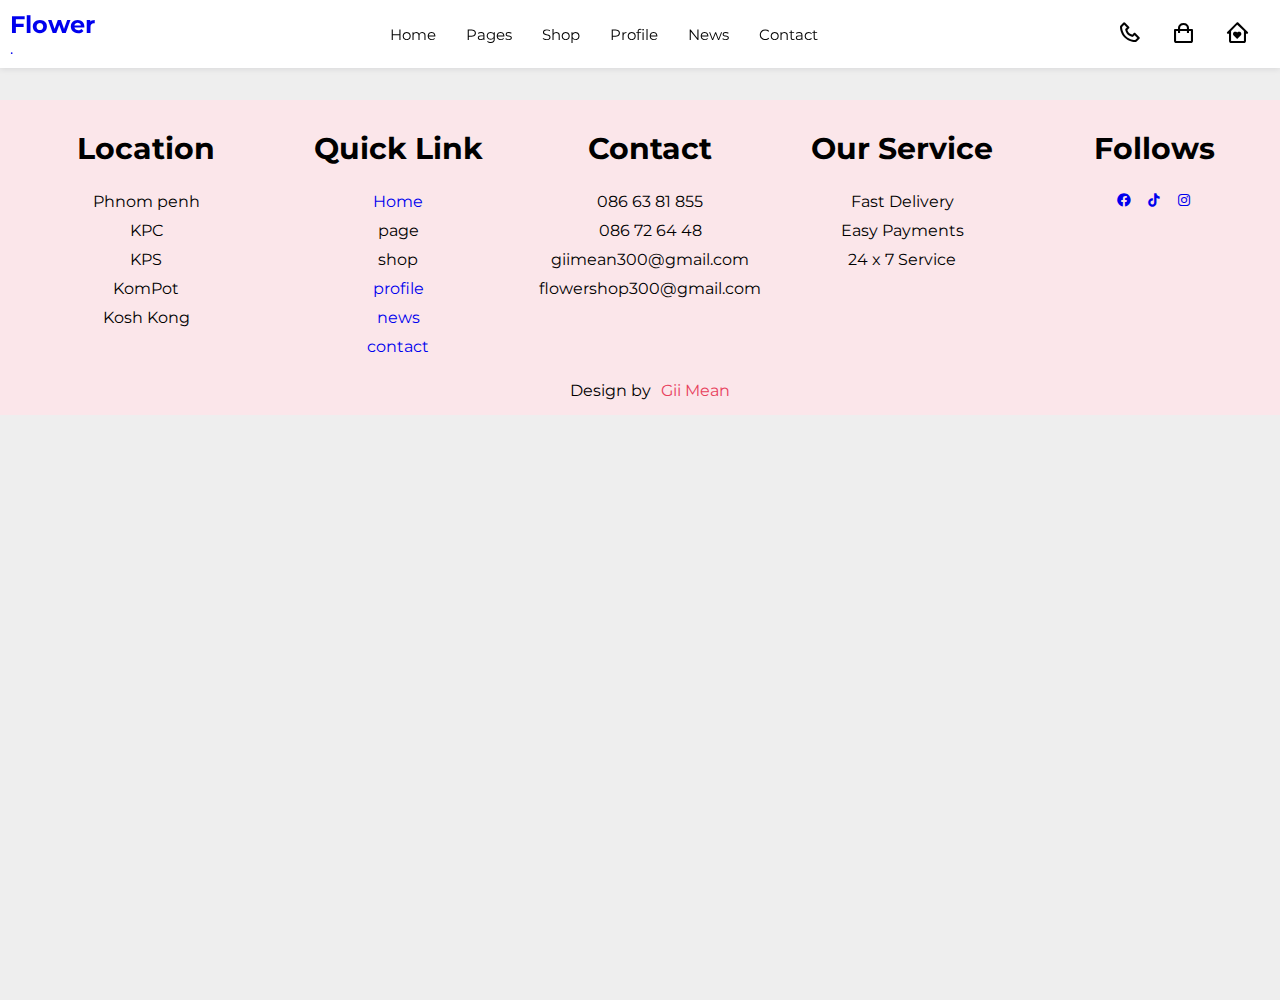
<file: contact.html>
<!DOCTYPE html>
<html>
<head>
	<title>contact</title>
	 <link rel="stylesheet" type="text/css" href="yoyo.css">

    <link rel="stylesheet"
  href="https://unpkg.com/boxicons@latest/css/boxicons.min.css">

  <link rel="preconnect" href="https://fonts.googleapis.com">
  <link rel="preconnect" href="https://fonts.gstatic.com" crossorigin>
  <link href="https://fonts.googleapis.com/css2?family=Montez&family=Montserrat:wght@300;400;500;600;700;800;900&display=swap" rel="stylesheet">
</head>
<body>
	<header>
      <a href="#"><h2>Flower</h2> <span>.<span></a> 
       <div>      
        <ul class="navbar">
            <li><a href="index.html">Home</a></li>
            <li><a href="#">Pages</a></li>
            <li><a href="#">Shop</a></li>
            <li><a href="profile.html">Profile</a></li>
            <li><a href="new.html">News</a></li>
            <li><a href="contact.html">Contact</a></li>
        </ul>
        </div>
        <div class="h-icons">
            <a href="contact.html"><i class='bx bx-phone'></i></a>
            <a href="#"><i class='bx bx-shopping-bag'></i></a>
            <a href="index.html"><i class='bx bx-home-heart'></i></a>
        </div>
        
     </header>
      <footer>
        <div class="footer_main">

            <div class="footer_tag">
                <h2>Location</h2>
                <p>Phnom penh</p>
                <p>KPC</p>
                <p>KPS</p>
                <p>KomPot</p>
                <p>Kosh Kong</p>
            </div>

            <div class="footer_tag">
                <h2>Quick Link</h2>
                <a href="index.html"><p>Home</p></a>
                <p>page</p>
                <p>shop</p>
                <a href="profile.html"><p>profile</p></a>
                <a href="new.html"><p>news</p></a>
                <a href="contact.html"><p>contact</p></a>
            </div>

            <div class="footer_tag">
                <h2>Contact</h2>
                <p>086 63 81 855</p>
                <p>086 72 64 48</p>
                <p>giimean300@gmail.com</p>
                <p>flowershop300@gmail.com</p>
            </div>

            <div class="footer_tag">
                <h2>Our Service</h2>
                <p>Fast Delivery</p>
                <p>Easy Payments</p>
                <p>24 x 7 Service</p>
            </div>

            <div class="footer_tag">
                <h2>Follows</h2>
                <a href="https://web.facebook.com/ahg.mean"><i class='bx bxl-facebook-circle'></i></a>
                <a href="https://www.tiktok.com/@__mean0"><i class='bx bxl-tiktok'></i></a>
                <a href="https://instagram.com/meangiiz?igshid=OGQ5ZDc2ODk2ZA=="><i class='bx bxl-instagram' ></i></a>
               
                
            </div>

        </div>

        <p class="end">Design by<span><i class="fa-solid fa-face-grin"></i> Gii Mean</span></p>

    </footer>

</body>
</html>
</file>
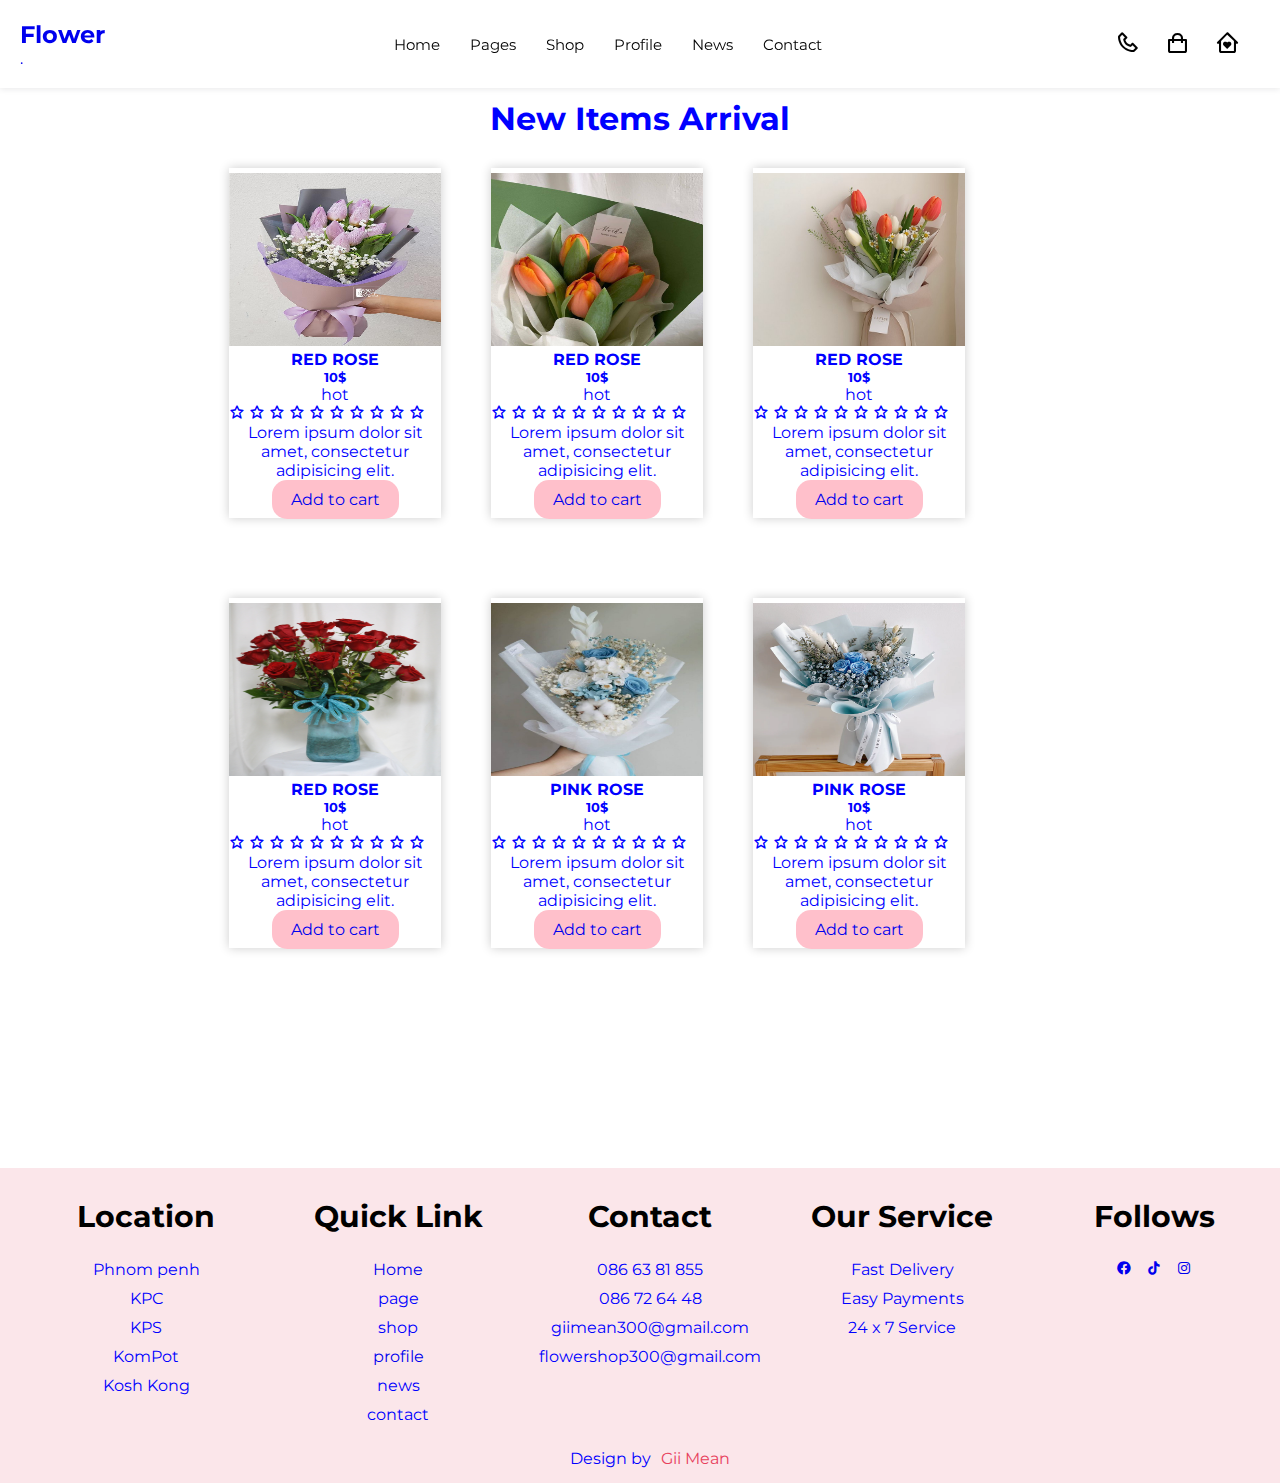
<file: new.html>
<!DOCTYPE html>
<html>
<head>
	<title>new</title>
	<link rel="stylesheet" type="text/css" href="mmmystyle.css">

    <link rel="stylesheet"
  href="https://unpkg.com/boxicons@latest/css/boxicons.min.css">

  <link rel="preconnect" href="https://fonts.googleapis.com">
  <link rel="preconnect" href="https://fonts.gstatic.com" crossorigin>
  <link href="https://fonts.googleapis.com/css2?family=Montez&family=Montserrat:wght@300;400;500;600;700;800;900&display=swap" rel="stylesheet">

</head>
<body>
	<header>
      <a href="#"><h2>Flower</h2> <span>.<span></a>
        
       <div>      
        <ul class="navbar">
            <li><a href="index.html">Home</a></li>
            <li><a href="#">Pages</a></li>
            <li><a href="#">Shop</a></li>
            <li><a href="profile.html">Profile</a></li>
            <li><a href="new.html">News</a></li>
            <li><a href="contact.html">Contact</a></li>
        </ul>
        </div>
        <div class="h-icons">
            <a href="contact.html"><i class='bx bx-phone'></i></a>
            <a href="#"><i class='bx bx-shopping-bag'></i></a>
            <a href="index.html"><i class='bx bx-home-heart'></i></a>
        </div>
        
     </header>
     <h1 align="center">New Flower Arrial </h1>

      <section class="menu">
            <font  color="blue"</font>
             <h1 align="center">New Items Arrival</h1>
       <div class="new-contect">
           <div class="box-row">
             <img src="new1.jpg">
             <h4>RED ROSE</h4>
             <h5>10$</h5>
               <p>hot</p>
                       <i class='bx bx-star'></i>
                       <i class='bx bx-star'></i>
                       <i class='bx bx-star'></i>
                       <i class='bx bx-star'></i>
                       <i class='bx bx-star'></i>
                       <i class='bx bx-star'></i>
                       <i class='bx bx-star'></i>
                       <i class='bx bx-star'></i>
                       <i class='bx bx-star'></i>
                       <i class='bx bx-star'></i>
                       <p>Lorem ipsum dolor sit amet, consectetur adipisicing elit.</p>
                       
                       <div class="bbt">
                  <a href="#">Add to cart</a>
                  
               </div>
            </div>
            <div class="box-row">
             <img src="new2.jpg">
             <h4>RED ROSE</h4>
             <h5>10$</h5>
               <p>hot</p>
                       <i class='bx bx-star'></i>
                       <i class='bx bx-star'></i>
                       <i class='bx bx-star'></i>
                       <i class='bx bx-star'></i>
                       <i class='bx bx-star'></i>
                       <i class='bx bx-star'></i>
                       <i class='bx bx-star'></i>
                       <i class='bx bx-star'></i>
                       <i class='bx bx-star'></i>
                       <i class='bx bx-star'></i>
               <p>Lorem ipsum dolor sit amet, consectetur adipisicing elit.</p>
               <div class="bbt">
                  <a href="#">Add to cart</a>
               </div>
            </div>
            <div class="box-row">
             <img src="new3.jpg">
             <h4>RED ROSE</h4>
             <h5>10$</h5>
               <p>hot</p>
                       <i class='bx bx-star'></i>
                       <i class='bx bx-star'></i>
                       <i class='bx bx-star'></i>
                       <i class='bx bx-star'></i>
                       <i class='bx bx-star'></i>
                       <i class='bx bx-star'></i>
                       <i class='bx bx-star'></i>
                       <i class='bx bx-star'></i>
                       <i class='bx bx-star'></i>
                       <i class='bx bx-star'></i>
               <p>Lorem ipsum dolor sit amet, consectetur adipisicing elit.</p>
               <div class="bbt">
                  <a href="#">Add to cart</a>
               </div>
            </div>
            <div class="box-row">
             <img src="new4.jpg">
             <h4>RED ROSE</h4>
             <h5>10$</h5>
               <p>hot</p>
                       <i class='bx bx-star'></i>
                       <i class='bx bx-star'></i>
                       <i class='bx bx-star'></i>
                       <i class='bx bx-star'></i>
                       <i class='bx bx-star'></i>
                       <i class='bx bx-star'></i>
                       <i class='bx bx-star'></i>
                       <i class='bx bx-star'></i>
                       <i class='bx bx-star'></i>
                       <i class='bx bx-star'></i>
               <p>Lorem ipsum dolor sit amet, consectetur adipisicing elit.</p>
               <div class="bbt">
                  <a href="#">Add to cart</a>
               </div>
            </div>
             <div class="box-row">
             <img src="new5.jpg">
             <h4>PINK ROSE</h4>
             <h5>10$</h5>
               <p>hot</p>
                       <i class='bx bx-star'></i>
                       <i class='bx bx-star'></i>
                       <i class='bx bx-star'></i>
                       <i class='bx bx-star'></i>
                       <i class='bx bx-star'></i>
                       <i class='bx bx-star'></i>
                       <i class='bx bx-star'></i>
                       <i class='bx bx-star'></i>
                       <i class='bx bx-star'></i>
                       <i class='bx bx-star'></i>
              
               <p>Lorem ipsum dolor sit amet, consectetur adipisicing elit.</p>
               <div class="bbt">
                  <a href="#">Add to cart</a>
               </div>
            </div>
            <div class="box-row">
             <img src="new6.webp">
             <h4>PINK ROSE</h4>
             <h5>10$</h5>
               <p>hot</p>
                       <i class='bx bx-star'></i>
                       <i class='bx bx-star'></i>
                       <i class='bx bx-star'></i>
                       <i class='bx bx-star'></i>
                       <i class='bx bx-star'></i>
                       <i class='bx bx-star'></i>
                       <i class='bx bx-star'></i>
                       <i class='bx bx-star'></i>
                       <i class='bx bx-star'></i>
                       <i class='bx bx-star'></i>
               <p>Lorem ipsum dolor sit amet, consectetur adipisicing elit.</p>
               <div class="bbt">
                  <a href="#">Add to cart</a>
               </div>
            </div>
        </div>
    </section>

    <footer>
        <div class="footer_main">

            <div class="footer_tag">
                <h2>Location</h2>
                <p>Phnom penh</p>
                <p>KPC</p>
                <p>KPS</p>
                <p>KomPot</p>
                <p>Kosh Kong</p>
            </div>

            <div class="footer_tag">
                <h2>Quick Link</h2>
                <a href="index.html"><p>Home</p></a>
                <p>page</p>
                <p>shop</p>
                <a href="profile.html"><p>profile</p></a>
                <p>news</p>
                <p>contact</p>
            </div>

            <div class="footer_tag">
                <h2>Contact</h2>
                <p>086 63 81 855</p>
                <p>086 72 64 48</p>
                <p>giimean300@gmail.com</p>
                <p>flowershop300@gmail.com</p>
            </div>

            <div class="footer_tag">
                <h2>Our Service</h2>
                <p>Fast Delivery</p>
                <p>Easy Payments</p>
                <p>24 x 7 Service</p>
            </div>

            <div class="footer_tag">
                <h2>Follows</h2>
                <a href="https://web.facebook.com/ahg.mean"><i class='bx bxl-facebook-circle'></i></a>
                <a href="https://www.tiktok.com/@__mean0"><i class='bx bxl-tiktok'></i></a>
                <a href="https://instagram.com/meangiiz?igshid=OGQ5ZDc2ODk2ZA=="><i class='bx bxl-instagram' ></i></a>
               
                
            </div>

        </div>

        <p class="end">Design by<span><i class="fa-solid fa-face-grin"></i> Gii Mean</span></p>

    </footer>

</body>
</html>
</file>
<file: yoyo.css>
*{
	margin: 0;
	padding: 0;
	box-sizing: border-box;
	font-family: 'Montez', cursive;
    font-family: 'Montserrat', sans-serif;
    list-style: none;
    text-decoration: none;
    scroll-behavior: smooth;
}
:root{
	--bg-color:#fff;
	--main-color:#e55472;
    --text-color:#010101;
    --2nd-color:#434343;
    --other-color:#666666;
    --big-font:5rem;
    --h2-font:2.3rem;
    --p-font:1.3rem;
}
body{
    margin: 0;
    padding: 0;
    height: 100vh;
    justify-content: center;
    align-items: center;
    display: center;
    background: #eee;

}
.card{
    font-family: "Candara",sans-serif;
    width: 70%;
    overflow: hidden;
    background: #fff;
    border-radius: 50px;
    box-shadow: 0 0 20px rgba( 0,0,0,0.5);
    display: flex;
    flex-direction: column;
    margin: auto;
    margin-top: auto;

}
.card-img img{
    width: 100%;
    height: 100px;
    border-top-left-radius: 10px;
    border-top-right-radius: 10px;
    object-fit: cover;

}
.profile-img img{
   z-index: 1000;
   width: 200px;
   height: 200px;
   position: relative;
   margin-top: auto;
   display: block;
   margin-left: auto;
   margin-right: auto;
   border-radius: 100px;
   border: 10px solid #fff;
   transition-duration: 0.4s;
   transition-property: transform;
}
.profile-img img:hover{
   transform: scale(1.1);
}
.card-content h3{
    font-size: 25px;
    text-align: center;
    margin: 0;
}
.card-content p{
    font-size: 16px;
    text-align: justify;
    margin: 0 20px 5px 20px;
}
.icon {
    text-align: center;
    padding-top: 5px;
    padding-bottom: 10px;
}
.icon a{
    text-decoration: none;
    font-size: 20px;
    color: pink;
    padding: 0 14px;
}
.icon a:hover{
    color: #000;
    transition-duration: 0.4s;
    transition-property: transform;
    transform: scale(1.5);
}

header{
    position: fixed;
    width: 100%;
    top: 0;
    right: 0;
    z-index: 1000;
    background: var(--bg-color);
    box-shadow: 0 1px 6px 0 rgb(32 33 36 / 10%);
    display: flex;
    align-items: center;
    justify-content: space-between;
    padding: 10px;
    transition: all .50s ease;
}
.logo img{
    width: 100%;
    height: auto;
}
.navbar {
    display: flex;   
}
.navbar a{
    color: var(--text-color);
    font-size: 15px;
    font-weight: 400;
    margin: 8px 15px;
    
}
.navbar a:hover{
    color: var(--main-color);
}
.h-icons{
    display: block;
    align-items: center;
}
.h-icons i{
    font-size: 25px;
    color: var(--text-color);
    margin-left: 5px;
    margin-right: 20px;
    transition: all .50s ease;
}
.h-icons i:hover{
    transform: translateY(-4px);
    color: var(--main-color);
}
footer{
    width: 100%;
    margin-top: 100px;
    padding: 30px 0 0 20px;
    background-color: rgb(251, 230, 234);
}

footer .footer_main{
    display: grid;
    grid-template-columns: 1fr 1fr 1fr 1fr 1fr;
}

footer .footer_main .footer_tag{
    text-align: center;
}

footer .footer_main .footer_tag h2{
    color: #000;
    margin-bottom: 25px;
    font-size: 30px;
}

footer .footer_main .footer_tag p{
    margin: 10px 0;
}

footer .footer_main .footer_tag i{
    margin: 0 5px;
    cursor: pointer;

}

footer .footer_main .footer_tag i:hover{
    color: rgb(232, 64, 92);

}


footer .end{
    display: flex;
    align-items: center;
    justify-content: center;
    padding: 15px;
}

footer .end span{
    color: rgb(232, 64, 92);
    margin-left: 10px;
}
</file>
<file: mmmystyle.css>
*{
	margin: 0;
	padding: 0;
	box-sizing: border-box;
	font-family: 'Montez', cursive;
    font-family: 'Montserrat', sans-serif;
    list-style: none;
    text-decoration: none;
    scroll-behavior: smooth;
}
:root{
	--bg-color:#fff;
	--main-color:#e55472;
    --text-color:#010101;
    --2nd-color:#434343;
    --other-color:#666666;
    --big-font:5rem;
    --h2-font:2.3rem;
    --p-font:1.3rem;
}
body{
    color: var(--text-color);
    background: var(--bg-color);
}
/*header*/
header{
    position: fixed;
    width: 100%;
    top: 0;
    right: 0;
    z-index: 1000;
    background: var(--bg-color);
    box-shadow: 0 1px 6px 0 rgb(32 33 36 / 10%);
    display: flex;
    align-items: center;
    justify-content: space-between;
    padding: 20px;
    transition: all .50s ease;
}
.logo img{
    width: 100%;
    height: auto;
}
.navbar {
    display: flex;   
}
.navbar a{
    color: var(--text-color);
    font-size: 15px;
    font-weight: 400;
    margin: 8px 15px;
    transition: all .50s ease;
}
.navbar a:hover{
    color: var(--main-color);
}
.h-icons{
    display: flex;
    align-items: center;
}
.h-icons i{
    font-size: 25px;
    color: var(--text-color);
    margin-left: 5px;
    margin-right: 20px;
    transition: all .50s ease;
}
.h-icons i:hover{
    transform: translateY(-4px);
    color: var(--main-color);
}

#menu-icon{
    height: 30px;
    width: 30px;
    background: var(--text-color);
    color: var(--bg-color);
    display: flex;
    align-items: center;
    justify-content: center;
    font-size: 20px;
    border-radius: 50%;
    z-index: 10001;
    cursor: pointer;
    display: none;
}
section{
    padding: 60px 14% 70px; 
}
.home{
    position: relative;
    width: 100%;
    height: 99vh;
    background-image: url(back.jpg);
    background-size: cover;
    background-position: center;
    display: flex;
    align-items: center;
    justify-content: flex-start; 
}
.home-text{
    position: absolute;
    margin-left: 35%;
    margin-top: 65px;
}
.home-text h1{
    font-family: 'Leckerli One',cursive;
    font-size: var(--big-font);
    color:lightblue;
    line-height: 1.3;
    margin-bottom: 25px;
}
.home-text p{
    color: var(--other-color);
    font-size: var(--p-font);
    margin-bottom: 60px;
}
.btn{
    padding: 20px 35px;
    background: var(--main-color);
    color: var(--bg-color);
    font-size: 14px;
    font-weight: 500;
    text-align: uppercase;
    border-radius: 30px;
    transition: all .50s ease;
}
.btn:hover{
    background: var(--2nd-color);
}
.banner{
    width: 100%;
    height: 350px;
    margin: 0 auto;
    overflow: hidden;
}
.banner-img {
   width: 25%;
   height: 100%;
   float: left;
   padding-top: 5px;
   margin-top: 30px;
   margin-left: 50px;
   margin-bottom: 50px;
   box-shadow: 0 0 10px rgba(0,0,0,0.2);
}
.banner-img img{
    width: 100%;
    height: 100%
    display: block;
    transition: transform 0.5s;
    cursor: pointer;
}
.banner-img:hover img{
    transform: scale(1.1);
}
.menu{
    width: 100%
    float:left;
    overflow: hidden;
}
.menu h2{
    margin: auto;
    text-align: center;
}

.new-contect{
    width: 100%
}
.box-row{
    width: 23%;
    height: 350px;
    float:left;
   padding-top: 5px;
   margin-top: 30px;
   margin-left: 50px;
   margin-bottom: 50px;
   box-shadow: 0 0 10px rgba(0,0,0,0.2);
}
.box-row img{
    width: 100%;
    height: 50%;
    transition: transform 0.5s;
    cursor: pointer;
    margin: center;

}
.box-row i{
    margin-left:center;
    margin-right: center;
}
.box-row h4,h5,p{
    text-align:center;

}
.bbt{
    width: 60%;
    margin: auto;
    text-align: center;
    padding: 10px;
    background-color: pink;
    border-radius: 15px;
}
.warning{
            background: white;
            padding: 10px;
            color: gray;
            border: 1px dashed lightblue;
            border-left: 7px solid lightblue;
 }



 .review .box-container{
    display: flex;
    flex-wrap: wrap;
    gap:1.5rem;

  }
  
  .review .box-container .box{
    text-align: center;
    padding:2rem;
    border:1rem solid rgb(255, 243, 174);
    box-shadow: 0 .5rem 1rem rgba(0,0,0,.3);
    border-radius: .5rem;
    flex:1 1 30rem;
    background:pink;
    margin-top: 6rem;
  }
  
  .review .box-container .box img{
    height: 12rem;
    width:12rem;
    border-radius: 50%;
    border:1rem solid #ffee52;
   
    object-fit: cover;
    
   float: left;
   padding-top: 5px;
   margin-top: 30px;
   margin-left: 50px;
   margin-bottom: 50px;
   box-shadow: 0 0 10px rgba(0,0,0,0.2);
  }
  
  .review .box-container .box h3{
    font-size: 2.5rem;
    color:#fff;
    padding:.5rem 0;
  }
  
  .review .box-container .box .stars i{
    font-size: 2rem;
    color:yellow;
    padding:.5rem 0;
  }
  
  .review .box-container .box p{
    font-size: 1.5rem;
    color:#eee;
    padding:1rem 0;
  }

/*Footer*/

footer{
    width: 100%;
    margin-top: 100px;
    padding: 30px 0 0 20px;
    background-color: rgb(251, 230, 234);
}

footer .footer_main{
    display: grid;
    grid-template-columns: 1fr 1fr 1fr 1fr 1fr;
}

footer .footer_main .footer_tag{
    text-align: center;
}

footer .footer_main .footer_tag h2{
    color: #000;
    margin-bottom: 25px;
    font-size: 30px;
}

footer .footer_main .footer_tag p{
    margin: 10px 0;
}

footer .footer_main .footer_tag i{
    margin: 0 5px;
    cursor: pointer;

}

footer .footer_main .footer_tag i:hover{
    color: rgb(232, 64, 92);

}


footer .end{
    display: flex;
    align-items: center;
    justify-content: center;
    padding: 15px;
}

footer .end span{
    color: rgb(232, 64, 92);
    margin-left: 10px;
}
.container{
  max-width: 1200px;
  padding: 4rem;
  margin: auto;
  width: 100%;
}

h2.title{
  font-size: 1.1rem;
  font-weight: 500;
  margin-bottom: 1.5rem;
  color:black;
}

.shop-content{
  display: grid;
  grid-template-columns: repeat(auto-fit,minmax(220px,auto));
  gap:1.5rem;
  justify-content: center;
  align-content: center;
}

.food-box{
  position: relative;
  background-color: #fff;
  padding: 10px;
  box-shadow: 0 1px 4px rgba(40, 37, 37, 0.1);
  border-radius: 3px;
}

.pic{
  overflow: hidden;
}

.pic:hover img{
transform: scale(1.5);
}

.food-img{
  transition: 0.4s;
  aspect-ratio: 1/1;
  object-fit: cover;
}

.food-title{
  font-size: 1rem;
  font-weight: 600;
  color:black;
}

.food-price{
  font-weight:500 ;
}

.add-cart{
  position: absolute;
  bottom: 0;
  right: 0;
  background-color: #2ed573;
  color:white;
  padding: 10px;
  font-size: 1.1rem;
  cursor: pointer;
  transition: 0.5s;
}

.add-cart:hover{
  background-color:rgba(255, 0, 0, 0.786);
}
  

.cart{
  position: fixed;
  top: 0;
  right: -100%;
  width: 400px;
  height: 100vh;
  overflow-y: auto;
  overflow-x: hidden;
  padding: 20px;
  background-color: white;
  box-shadow: 0 1px 4px rgba(40, 37, 37, 0.1);
  z-index: 100;
}

.cart-active{
  right:0;
  transition: 0.5s;
}

.cart-title{
  text-align: center;
  font-size: 1.5rem;
  font-weight: 500;
  margin-bottom: 1rem;
  padding-bottom:20px ;
  border-bottom: 1px solid rgba(0,0,0,0.1);
}

.cart-box{
  display: grid;
  grid-template-columns: 32% 50% 18%;
  align-items: center;
  gap: 1rem;
  margin-top: 1rem;
  border-bottom: 1px solid rgba(0,0,0,0.1);
  padding-bottom: 10px;
}

.cart-img{
  width: 75px;
  height: 75px;
  object-fit: cover;
  border:2px solid  rgba(0,0,0,0.1);
  padding: 5px;
}
.detail-box{
  display: grid;
  row-gap: 0.5rem;  
}

.price-box{
  display: flex;
    justify-content: space-between; 
}

.cart-food-title{
   font-size: 1rem;
   text-transform: uppercase;
   color:#ff6348;
   font-weight: 500;
}

.cart-price{
  font-weight: 500;
}

.cart-quantity{
  border:1px solid rgba(0,0,0,0.1);
  outline:none ;
  width: 2.4rem;
  text-align: center;
  font-size: 1rem;
}

.cart-remove{
  font-size: 24px;
  color:red;
  cursor: pointer;
}

.total{
  display: flex;
  justify-content: flex-end;
  margin-top: 1.5rem;
}

.total-title{
  font-size: 1rem;
  font-weight: 600;
}

.total-price{
  margin-left: 0.5rem;
}

.btn-buy{
  padding: 12px 20px;
  background-color:#2f3542;
  color:#fff;
  border: none;
  font-size: 1rem;
  font-weight: 500;
  cursor: pointer;
}

#cart-close{
  position: absolute;
  top: 1rem;
  right: 0.8rem;
  font-size: 2rem;
  cursor: pointer;
}
</file>
